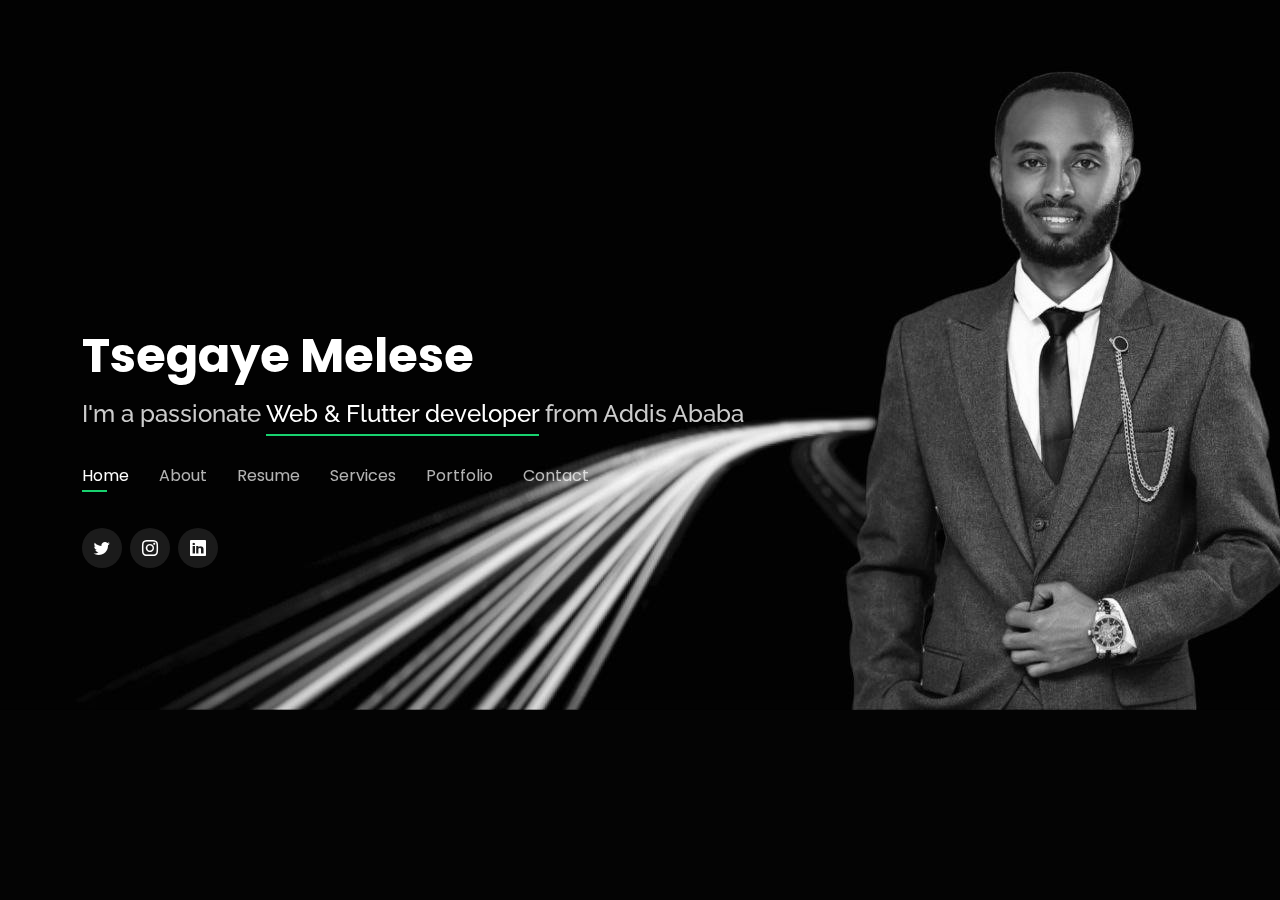
<file: index.html>
<!DOCTYPE html>
<html lang="en">

<head>

  <!-- Google tag (gtag.js) -->
  <script async src="https://www.googletagmanager.com/gtag/js?id=G-709EHR9D4N"></script>
  <script>
    window.dataLayer = window.dataLayer || [];
    function gtag() { dataLayer.push(arguments); }
    gtag('js', new Date());

    gtag('config', 'G-709EHR9D4N');
  </script>
<script async src="https://pagead2.googlesyndication.com/pagead/js/adsbygoogle.js?client=ca-pub-1168595523682210"
     crossorigin="anonymous"></script>
  <meta name="google-adsense-account" content="ca-pub-1168595523682210">
  <meta charset="utf-8">
  <meta content="width=device-width, initial-scale=1.0" name="viewport">

  <title>TsegshWebDev</title>
  <meta content="" name="description">
  <meta content="" name="keywords">

  <!-- Favicons -->
  <link href="assets/img/png/logo-no-background.png" rel="icon">
  <link href="assets/img/png/logo-no-background.png" rel="apple-touch-icon">

  <!-- Google Fonts -->
  <link
    href="https://fonts.googleapis.com/css?family=Open+Sans:300,300i,400,400i,600,600i,700,700i|Raleway:300,300i,400,400i,500,500i,600,600i,700,700i|Poppins:300,300i,400,400i,500,500i,600,600i,700,700i"
    rel="stylesheet">

  <!-- Vendor CSS Files -->
  <link href="assets/vendor/bootstrap/css/bootstrap.min.css" rel="stylesheet">
  <link href="assets/vendor/bootstrap-icons/bootstrap-icons.css" rel="stylesheet">
  <link href="assets/vendor/boxicons/css/boxicons.min.css" rel="stylesheet">
  <link href="assets/vendor/glightbox/css/glightbox.min.css" rel="stylesheet">
  <link href="assets/vendor/remixicon/remixicon.css" rel="stylesheet">
  <link href="assets/vendor/swiper/swiper-bundle.min.css" rel="stylesheet">

  <!-- Template Main CSS File -->
  <link href="assets/css/style.css" rel="stylesheet">


</head>

<body>

  <!-- ======= Header ======= -->
  <header id="header">
    <div class="container">

      <h1 class="bg-"><a href="index.html">Tsegaye Melese</a></h1>
      <!-- Uncomment below if you prefer to use an image logo -->
      <!-- <a href="index.html" class="mr-auto"><img src="assets/img/logo.png" alt="" class="img-fluid"></a> -->
      <h2>I'm a passionate <span>Web & Flutter developer</span> from Addis Ababa</h2>

      <nav id="navbar" class="navbar">
        <ul>
          <li><a class="nav-link active" href="#header">Home</a></li>
          <li><a class="nav-link" href="#about">About</a></li>
          <li><a class="nav-link" href="#resume">Resume</a></li>
          <li><a class="nav-link" href="#services">Services</a></li>
          <li><a class="nav-link" href="#portfolio">Portfolio</a></li>
          <li><a class="nav-link" href="#contact">Contact</a></li>
        </ul>
        <i class="bi bi-list mobile-nav-toggle"></i>
      </nav><!-- .navbar -->

      <div class="social-links">
        <a href="https://twitter.com/Tsegsh_1" class="twitter" target="_blank"><i class="bi bi-twitter"></i></a>
        <a href="https://www.instagram.com/tsegish_m/" class="instagram" target="_blank"><i
            class="bi bi-instagram"></i></a>
        <a href="https://www.linkedin.com/in/tsegaye-melese-656763299/" class="linkedin" target="_blank"><i
            class="bi bi-linkedin"></i></a>
      </div>

    </div>
  </header><!-- End Header -->
  <div id="cookieConsent" class="cookie-consent-banner">
    <h2>Cookies & Privacy</h2>
    <p>
      የእርስዎን ተሞክሮ ለማሻሻል ኩኪዎችን እንጠቀማለን። ይህንን ጣቢያ መጎብኘትዎን በመቀጠል፣በእኛ ኩኪዎች
      ተስማምተዋል።
    </p>
    <br /><br />
    <button id="acceptCookies" class="cookie-button">እሺ</button>
    <button id="declineCookies" class="cookie-button">አይ</button>
  </div>
  <!-- ======= About Section ======= -->
  <section id="about" class="about">

    <!-- ======= About Me ======= -->
    <div class="about-me container">

      <div class="section-title">
        <h2>About</h2>
        <p>Learn more about me</p>
      </div>

      <div class="row">
        <div class="col-lg-4" data-aos="fade-right">
          <img src="assets/img/photo_2023-12-15_17-27-58.jpg" class="img-fluid" alt="">
        </div>
        <div class="col-lg-8 pt-4 pt-lg-0 content" data-aos="fade-left">
          <h3>Web &amp; Flutter Developer</h3>
          <p class="fst-italic">
            I am an Information Systems graduate from Bahir-Dar University with a passion for programming and
            problem-solving
          </p>
          <div class="row">
            <div class="col-lg-6">
              <ul>
                <li><i class="bi bi-chevron-right"></i> <strong>Birthday:</strong> <span>8 Oct 1999</span></li>
                <li><i class="bi bi-chevron-right"></i> <strong>Website:</strong> <span><a
                      href="https://brightfuture136.github.io/" target="_blank">BrightFuture136.github.io</a> </span>
                </li>
                <li><i class="bi bi-chevron-right"></i> <strong>Phone:</strong> <span>+251 904859055</span></li>
                <li><i class="bi bi-chevron-right"></i> <strong>City:</strong> <span>Addis Ababa, Ethiopia</span></li>
              </ul>
            </div>
            <div class="col-lg-6">
              <ul>
                <li><i class="bi bi-chevron-right"></i> <strong>Age:</strong> <span id="age">24</span></li>
                <li><i class="bi bi-chevron-right"></i> <strong>Degree:</strong> <span>Bachelor's</span></li>
                <li><i class="bi bi-chevron-right"></i> <strong>Email:</strong> <span>tsegsh641@gmail.com</span>
                </li>
                <li><i class="bi bi-chevron-right"></i> <strong>Freelance:</strong> <span>Available</span></li>
              </ul>
            </div>
          </div>
          <p>
            My name is Tsegaye Melese, an Information Systems graduate with a passion for programming and
            problem-solving. Fascinated by technology from a young age, I’ve explored various programming languages and
            tools to hone my skills. I enjoy tackling new challenges and devising creative solutions, whether debugging
            complex code or designing algorithms. With a strong belief in teamwork, I value good communication,
            flexibility, and learning from others to achieve success in collaborative projects.
          </p>
        </div>
      </div>

    </div><!-- End About Me -->

    <!-- ======= Counts ======= -->
    <div class="counts container">

      <div class="row">

        <div class="col-lg-3 col-md-6 mt-5 mt-md-0">
          <div class="count-box">
            <i class="bi bi-journal-richtext"></i>
            <span data-purecounter-start="0" data-purecounter-end="6" data-purecounter-duration="1"
              class="purecounter"></span>
            <p>Projects </p>
          </div>
        </div>



        <div class="col-lg-3 col-md-6 mt-5 mt-lg-0">
          <div class="count-box">
            <i class="bi bi-award"></i>
            <span data-purecounter-start="0" data-purecounter-end="2" data-purecounter-duration="1"
              class="purecounter"></span>
            <p>Awards</p>
          </div>
        </div>

      </div>

    </div><!-- End Counts -->

    <!-- ======= Skills  ======= -->
    <div class="skills container">

      <div class="section-title">
        <h2>Skills</h2>
      </div>

      <div class="row skills-content">

        <div class="col-lg-6">

          <div class="progress">
            <span class="skill">HTML <i class="val">100%</i></span>
            <div class="progress-bar-wrap">
              <div class="progress-bar" role="progressbar" aria-valuenow="100" aria-valuemin="0" aria-valuemax="100">
              </div>
            </div>
          </div>

          <div class="progress">
            <span class="skill">CSS <i class="val">90%</i></span>
            <div class="progress-bar-wrap">
              <div class="progress-bar" role="progressbar" aria-valuenow="90" aria-valuemin="0" aria-valuemax="100">
              </div>
            </div>
          </div>

          <div class="progress">
            <span class="skill">JavaScript <i class="val">75%</i></span>
            <div class="progress-bar-wrap">
              <div class="progress-bar" role="progressbar" aria-valuenow="75" aria-valuemin="0" aria-valuemax="100">
              </div>
            </div>
          </div>

        </div>

        <div class="col-lg-6">

          <div class="progress">
            <span class="skill">PHP <i class="val">60%</i></span>
            <div class="progress-bar-wrap">
              <div class="progress-bar" role="progressbar" aria-valuenow="80" aria-valuemin="0" aria-valuemax="100">
              </div>
            </div>
          </div>

          <div class="progress">
            <span class="skill">Flutter<i class="val">80%</i></span>
            <div class="progress-bar-wrap">
              <div class="progress-bar" role="progressbar" aria-valuenow="90" aria-valuemin="0" aria-valuemax="100">
              </div>
            </div>
          </div>

          <div class="progress">
            <span class="skill">Photoshop <i class="val">55%</i></span>
            <div class="progress-bar-wrap">
              <div class="progress-bar" role="progressbar" aria-valuenow="55" aria-valuemin="0" aria-valuemax="100">
              </div>
            </div>
          </div>

        </div>

      </div>

    </div><!-- End Skills -->

    <!-- ======= Interests ======= -->
    <div class="interests container">

      <div class="section-title">
        <h2>Interests</h2>
      </div>

      <div class="row">
        <div class="col-lg-3 col-md-4">
          <div class="icon-box">
            <i class="ri-store-line" style="color: #ffbb2c;"></i>
            <h3>Problem Solving</h3>
          </div>
        </div>

        <div class="col-lg-3 col-md-4 mt-4 mt-md-0">
          <div class="icon-box">
            <i class="ri-calendar-todo-line" style="color: #e80368;"></i>
            <h3>Spending times w my friends and families</h3>
          </div>
        </div>
        <div class="col-lg-3 col-md-4 mt-4">
          <div class="icon-box">
            <i class="ri-gradienter-line" style="color: #ffa76e;"></i>
            <h3>Watching Movies</h3>
          </div>
        </div>
        <div class="col-lg-3 col-md-4 mt-4">
          <div class="icon-box">
            <i class="ri-file-list-3-line" style="color: #11dbcf;"></i>
            <h3>Reading</h3>
          </div>
        </div>
        <div class="col-lg-3 col-md-4 mt-4">
          <div class="icon-box">
            <i class="ri-price-tag-2-line" style="color: #4233ff;"></i>
            <h3>Traveling</h3>
          </div>
        </div>

        <div class="col-lg-3 col-md-4 mt-4">
          <div class="icon-box">
            <i class="ri-disc-line" style="color: #b20969;"></i>
            <h3>Listening Music</h3>
          </div>
        </div>


      </div>

    </div><!-- End Interests -->

    <!-- ======= Testimonials ======= -->
    <!-- <div class="testimonials container">

      <div class="section-title">
        <h2>Testimonials</h2>
      </div>

      <div class="testimonials-slider swiper" data-aos="fade-up" data-aos-delay="100">
        <div class="swiper-wrapper">

          <div class="swiper-slide">
            <div class="testimonial-item">
              <p>
                <i class="bx bxs-quote-alt-left quote-icon-left"></i>
                Proin iaculis purus consequat sem cure digni ssim donec porttitora entum suscipit rhoncus. Accusantium
                quam, ultricies eget id, aliquam eget nibh et. Maecen aliquam, risus at semper.
                <i class="bx bxs-quote-alt-right quote-icon-right"></i>
              </p>
              <img src="assets/img/testimonials/testimonials-1.jpg" class="testimonial-img" alt="">
              <h3>Saul Goodman</h3>
              <h4>Ceo &amp; Founder</h4>
            </div>
          </div> End testimonial item -->

    <!-- <div class="swiper-slide">
            <div class="testimonial-item">
              <p>
                <i class="bx bxs-quote-alt-left quote-icon-left"></i>
                Export tempor illum tamen malis malis eram quae irure esse labore quem cillum quid cillum eram malis
                quorum velit fore eram velit sunt aliqua noster fugiat irure amet legam anim culpa.
                <i class="bx bxs-quote-alt-right quote-icon-right"></i>
              </p>
              <img src="assets/img/testimonials/testimonials-2.jpg" class="testimonial-img" alt="">
              <h3>Sara Wilsson</h3>
              <h4>Designer</h4>
            </div>
          </div>End testimonial item 

          <div class="swiper-slide">
            <div class="testimonial-item">
              <p>
                <i class="bx bxs-quote-alt-left quote-icon-left"></i>
                Enim nisi quem export duis labore cillum quae magna enim sint quorum nulla quem veniam duis minim tempor
                labore quem eram duis noster aute amet eram fore quis sint minim.
                <i class="bx bxs-quote-alt-right quote-icon-right"></i>
              </p>
              <img src="assets/img/testimonials/testimonials-3.jpg" class="testimonial-img" alt="">
              <h3>Jena Karlis</h3>
              <h4>Store Owner</h4>
            </div>
          </div>End testimonial item 

          <div class="swiper-slide">
            <div class="testimonial-item">
              <p>
                <i class="bx bxs-quote-alt-left quote-icon-left"></i>
                Fugiat enim eram quae cillum dolore dolor amet nulla culpa multos export minim fugiat minim velit minim
                dolor enim duis veniam ipsum anim magna sunt elit fore quem dolore labore illum veniam.
                <i class="bx bxs-quote-alt-right quote-icon-right"></i>
              </p>
              <img src="assets/img/testimonials/testimonials-4.jpg" class="testimonial-img" alt="">
              <h3>Matt Brandon</h3>
              <h4>Freelancer</h4>
            </div>
          </div> End testimonial item 

          <div class="swiper-slide">
            <div class="testimonial-item">
              <p>
                <i class="bx bxs-quote-alt-left quote-icon-left"></i>
                Quis quorum aliqua sint quem legam fore sunt eram irure aliqua veniam tempor noster veniam enim culpa
                labore duis sunt culpa nulla illum cillum fugiat legam esse veniam culpa fore nisi cillum quid.
                <i class="bx bxs-quote-alt-right quote-icon-right"></i>
              </p>
              <img src="assets/img/testimonials/testimonials-5.jpg" class="testimonial-img" alt="">
              <h3>John Larson</h3>
              <h4>Entrepreneur</h4>
            </div>
          </div> End testimonial item

        </div>
        <div class="swiper-pagination"></div>
      </div>

      <div class="owl-carousel testimonials-carousel">

      </div>

    </div>End Testimonials  -->

  </section><!-- End About Section -->

  <!-- ======= Resume Section ======= -->
  <section id="resume" class="resume">
    <div class="container">

      <div class="section-title">
        <h2>Resume</h2>
        <p>Check My Resume</p>
      </div>

      <div class="row">
        <div class="col-lg-6">
          <h3 class="resume-title">Sumary</h3>
          <div class="resume-item pb-0">
            <h4>Tsegaye Melese</h4>
            <p>I am a highly motivated Information Systems graduate with a passion for programming, problem-solving,
              and developing innovative solutions. With 4 months of IT Support experience at Tewos Technology
              Solutions, I have honed my technical and troubleshooting skills, along with the ability to provide
              customer-focused solutions. I have successfully completed multiple projects, including web and mobile
              app development, showcasing my ability to build functional and impactful applications.
            </p>
            <p>
            <ul>
              <li>Addis Ababa,Ethiopia</li>
              <li>+251 904859055</li>
              <li>tsegsh641@gmail.com</li>
            </ul>
            </p>
          </div>

          <h3 class="resume-title">Education</h3>
          <div class="resume-item">
            <h4>B.Sc. in Information Systems</h4>
            <h5>Bahir-Dar University(BIT),Ethiopia — Graduated In July-2023</h5>
            <p>
            <ul>
              <li>Recipient of Best Project Award for Ethiopian Sign Language Interpreter app.</li>
            </ul>
            </p>

          </div>
          <h3 class="resume-title">Projects</h3>
          <div class="resume-item">
            <h4>Ethiopian Sign Language Interpreter (ETHSLI)</h4>
            <ul>


              <li>Developed a mobile app that translates Ethiopian Sign Language into text in real-time.
              </li>
              <li>The project earned me the Best Project Award from Bahir-Dar University.</li>
              <li>Technologies used: Java, Pyhton, Firebase.</li>
            </ul>
          </div>
          <div class="resume-item">
            <h4>Driver and Vehicle Licensing and Control Authority (DVLCA) Website</h4>

            <ul>
              <li>Built a responsive website for DVLCA that delivers information about drivers and vehicles to clients.
              </li>
              <li>Integrated 14 key standards that drivers and vehicles must satisfy, ensuring the website met industry
                standards.</li>
              <li>Technologies used: HTML, CSS, JavaScript, Firebase,PHP.</li>
            </ul>

          </div>
          <div class="resume-item">
            <h4>SRH360 Mobile Application</h4>
            <ul>

              <li>Developed a mobile app focused on sexual and reproductive health (SRH), offering resources and
                information for users.</li>
              <li>Implemented dynamic content updates and user interaction features to enhance engagement.</li>
              <li>Technologies used: Flutter, Dart, Firebase.</li>
            </ul>
          </div>
          <h3 class="resume-title">Languages</h3>
          <div class="resume-item">
            <ul>
              <li>Amharic (Native)</li>
              <li>English (Fluent)</li>
            </ul>
          </div>
        </div>

        <div class="col-lg-6">
          <h3 class="resume-title">Experience</h3>
          <div class="resume-item">
            <h4>SoftWare Dev Intern</h4>
            <h5>Sep-Dec,2022</h5>
            <p><em>Ethiopia, Hawassa TVET College</em></p>
            <p>
            <ul>
              <li>Contributed to Full Stack Development: Collaborated with a cross-functional team to contribute to the
                end-to-end development of [specific projects or features]. Engaged in both frontend and backend
                development, enhancing my proficiency in [languages/technologies used].</li>
              <li>Problem Solving and Troubleshooting: Actively participated in identifying and resolving software
                issues, utilizing analytical and problem-solving skills. Assisted in debugging and optimizing code for
                improved performance.
              </li>
              <li>Agile Development Practices: Gained hands-on experience with Agile methodologies, participating in
                daily stand-up meetings and sprints. Adapted quickly to changing project requirements and priorities.
              </li>
              <li>Agile Development Practices: Gained hands-on experience with Agile methodologies, participating in
                daily stand-up meetings and sprints. Adapted quickly to changing project requirements and priorities.
              </li>
            </ul>
            </p>

          </div>
          <div class="resume-item">
            <h4>IT Support</h4>
            <h5>june-sep,2024</h5>
            <p><em>Ethiopia, Addis Ababa, Tewos Technology Solutions</em></p>
            <ul>
              <li>
                Provided technical support to clients, troubleshooting hardware and software issues.
              </li>
              <li>Assisted with the installation and configuration of computer systems and applications.</li>
              <li>Resolved network issues and supported user queries via phone, email, and in-person.</li>
              <li>Maintained documentation of issues and solutions to optimize the IT infrastructure.</li>
            </ul>
          </div>
          <h3 class="resume-title">CERTIFICATIONS & ACHIEVEMENTS</h3>
          <div class="resume-item">
            <h4>CERTIFICATIONS</h4>
            <p>
            <ul>
              <li>Best Project Award for ETHSLI App, Bahir-Dar University
              </li>
            </ul>
            </p>

          </div>

          <h3 class="resume-title">Skills</h3>
          <div class="resume-item">
            <h4>technical skills</h4>
            <ul>
              <li>Programming Languages: Dart, JavaScript, HTML, CSS</li>
              <li>Frameworks & Tools: Flutter, Firebase, Bootstrap</li>
              <li>Database Management: Firebase, MySQL</li>
              <li>Version Control: Git, GitHub</li>
              <li>Other Skills:Customer support, IT infrastructure management
              </li>
            </ul>
          </div>
          <div class="resume-item">
            <h4>soft skills</h4>
            <ul>
              <li>Problem-Solving</li>
              <li>Teamwork & Collaboration</li>
              <li>Adaptability</li>
              <li>Strong Communication Skills</li>

            </ul>
          </div>

        </div>
      </div>

    </div>
  </section><!-- End Resume Section -->

  <!-- ======= Services Section ======= -->
  <section id="services" class="services">
    <div class="container">

      <div class="section-title">
        <h2>Services</h2>
        <p>My Services</p>
      </div>

      <div class="row">
        <div class="col-lg-4 col-md-6 d-flex align-items-stretch">
          <div class="icon-box">
            <div class="icon"><i class="bx bxl-dribbble"></i></div>
            <h4><a href="">Website Development</a></h4>
            <p>Crafting responsive and innovative websites that captivate. From sleek portfolios to dynamic blogs, I
              turn ideas into online experiences.</p>
          </div>
        </div>

        <div class="col-lg-4 col-md-6 d-flex align-items-stretch mt-4 mt-md-0">
          <div class="icon-box">
            <div class="icon"><i class="bx bx-file"></i></div>
            <h4><a href="">Mobile App Development</a></h4>
            <p>Turning concepts into mobile marvels with Flutter. From intuitive interfaces to seamless functionality, I
              bring ideas to life in the palm of your hand.</p>
          </div>
        </div>

        <!-- <div class="col-lg-4 col-md-6 d-flex align-items-stretch mt-4 mt-lg-0">
          <div class="icon-box">
            <div class="icon"><i class="bx bx-tachometer"></i></div>
            <h4><a href="">Magni Dolores</a></h4>
            <p>Excepteur sint occaecat cupidatat non proident, sunt in culpa qui officia</p>
          </div>
        </div>

        <div class="col-lg-4 col-md-6 d-flex align-items-stretch mt-4">
          <div class="icon-box">
            <div class="icon"><i class="bx bx-world"></i></div>
            <h4><a href="">Nemo Enim</a></h4>
            <p>At vero eos et accusamus et iusto odio dignissimos ducimus qui blanditiis</p>
          </div>
        </div>

        <div class="col-lg-4 col-md-6 d-flex align-items-stretch mt-4">
          <div class="icon-box">
            <div class="icon"><i class="bx bx-slideshow"></i></div>
            <h4><a href="">Dele cardo</a></h4>
            <p>Quis consequatur saepe eligendi voluptatem consequatur dolor consequuntur</p>
          </div>
        </div>

        <div class="col-lg-4 col-md-6 d-flex align-items-stretch mt-4">
          <div class="icon-box">
            <div class="icon"><i class="bx bx-arch"></i></div>
            <h4><a href="">Divera don</a></h4>
            <p>Modi nostrum vel laborum. Porro fugit error sit minus sapiente sit aspernatur</p>
          </div>
        </div> -->

      </div>

    </div>
  </section><!-- End Services Section -->

  <!-- ======= Portfolio Section ======= -->
  <section id="portfolio" class="portfolio">
    <div class="container">

      <div class="section-title">
        <h2>Portfolio</h2>
        <p>My Works</p>
      </div>

      <div class="row">
        <div class="col-lg-12 d-flex justify-content-center">
          <ul id="portfolio-flters">
            <li data-filter="*" class="filter-active">All</li>
            <li data-filter=".filter-app">App</li>
            <li data-filter=".filter-web">Web</li>
          </ul>
        </div>
      </div>

      <div class="row portfolio-container">

        <!-- Ethiopian Sign Language Interpreter App -->
        <div class="col-lg-4 col-md-6 portfolio-item filter-app">
          <div class="portfolio-wrap">
            <img src="assets/img/portfolio/ethiopian-sign-langauge-interpreter-high-resolution-logo-whit.png"
              class="img-fluid" alt="Ethiopian Sign Language Interpreter">
            <div class="portfolio-info">
              <h4>Ethiopian Sign Language Interpreter</h4>
              <p>An app that translates Ethiopian Sign Language into text in real-time, improving communication for the
                hearing-impaired.</p>
              <p><strong>Date:</strong> June 2023</p>
              <!-- <div class="portfolio-links">
                <a href="assets/img/portfolio/ethiopian-sign-langauge-interpreter-high-resolution-logo-whit.png"
                  data-gallery="portfolioGallery" class="portfolio-lightbox"
                  title="Ethiopian Sign Language Interpreter"><i class="bx bx-plus"></i></a>
                <a href="portfolio-details.html" data-gallery="portfolioDetailsGallery" data-glightbox="type: external"
                  class="portfolio-details-lightbox" title="Portfolio Details"><i class="bx bx-link"></i></a>
              </div> -->
            </div>
          </div>
        </div>

        <!-- DVLCA Website -->
        <div class="col-lg-4 col-md-6 portfolio-item filter-web">
          <div class="portfolio-wrap">
            <img src="assets/img/photo_2024-08-02_11-49-39.jpg" class="img-fluid" alt="DVLCA Website">
            <div class="portfolio-info">
              <h4>Driver and Vehicle Licensing and Control Authority (DVLCA)</h4>
              <p>A web platform providing information about drivers and vehicles, ensuring they meet regulatory
                standards.</p>
              <p><strong>Date:</strong> August 2024</p>
              <!-- <div class="portfolio-links">
                <a href="assets/img/photo_2024-08-02_11-49-39.jpg" data-gallery="portfolioGallery"
                  class="portfolio-lightbox" title="DVLCA Website"><i class="bx bx-plus"></i></a>
                <a href="portfolio-details.html" data-gallery="portfolioDetailsGallery" data-glightbox="type: external"
                  class="portfolio-details-lightbox" title="Portfolio Details"><i class="bx bx-link"></i></a>
              </div> -->
            </div>
          </div>
        </div>

        <!-- SRH360 Mobile App -->
        <div class="col-lg-4 col-md-6 portfolio-item filter-app">
          <div class="portfolio-wrap">
            <img src="assets/img/srh.jpg" class="img-fluid" alt="SRH360 App">
            <div class="portfolio-info">
              <h4>SRH360 Mobile App</h4>
              <p>A mobile app providing information and services on sexual and reproductive health, tailored for youth education and awareness.</p>
              <p><strong>Date:</strong> july 2024</p>
              <!-- <div class="portfolio-links">
                <a href="assets/img/portfolio/portfolio-3.jpg" data-gallery="portfolioGallery"
                  class="portfolio-lightbox" title="SRH360 App"><i class="bx bx-plus"></i></a>
                <a href="portfolio-details.html" data-gallery="portfolioDetailsGallery" data-glightbox="type: external"
                  class="portfolio-details-lightbox" title="Portfolio Details"><i class="bx bx-link"></i></a>
              </div> -->
            </div>
          </div>
        </div>

      </div>


      <!-- <div class="col-lg-4 col-md-6 portfolio-item filter-card">
          <div class="portfolio-wrap">
            <img src="assets/img/portfolio/portfolio-4.jpg" class="img-fluid" alt="">
            <div class="portfolio-info">
              <h4>Card 2</h4>
              <p>Card</p>
              <div class="portfolio-links">
                <a href="assets/img/portfolio/portfolio-4.jpg" data-gallery="portfolioGallery"
                  class="portfolio-lightbox" title="Card 2"><i class="bx bx-plus"></i></a>
                <a href="portfolio-details.html" data-gallery="portfolioDetailsGallery" data-glightbox="type: external"
                  class="portfolio-details-lightbox" title="Portfolio Details"><i class="bx bx-link"></i></a>
              </div>
            </div>
          </div>
        </div> -->

      <!-- <div class="col-lg-4 col-md-6 portfolio-item filter-web">
          <div class="portfolio-wrap">
            <img src="assets/img/portfolio/portfolio-5.jpg" class="img-fluid" alt="">
            <div class="portfolio-info">
              <h4>Web 2</h4>
              <p>Web</p>
              <div class="portfolio-links">
                <a href="assets/img/portfolio/portfolio-5.jpg" data-gallery="portfolioGallery"
                  class="portfolio-lightbox" title="Web 2"><i class="bx bx-plus"></i></a>
                <a href="portfolio-details.html" data-gallery="portfolioDetailsGallery" data-glightbox="type: external"
                  class="portfolio-details-lightbox" title="Portfolio Details"><i class="bx bx-link"></i></a>
              </div>
            </div>
          </div>
        </div> -->

      <!-- <div class="col-lg-4 col-md-6 portfolio-item filter-app">
          <div class="portfolio-wrap">
            <img src="assets/img/portfolio/portfolio-6.jpg" class="img-fluid" alt="">
            <div class="portfolio-info">
              <h4>App 3</h4>
              <p>App</p>
              <div class="portfolio-links">
                <a href="assets/img/portfolio/portfolio-6.jpg" data-gallery="portfolioGallery"
                  class="portfolio-lightbox" title="App 3"><i class="bx bx-plus"></i></a>
                <a href="portfolio-details.html" data-gallery="portfolioDetailsGallery" data-glightbox="type: external"
                  class="portfolio-details-lightbox" title="Portfolio Details"><i class="bx bx-link"></i></a>
              </div>
            </div>
          </div>
        </div> -->

      <!-- <div class="col-lg-4 col-md-6 portfolio-item filter-card">
          <div class="portfolio-wrap">
            <img src="assets/img/portfolio/portfolio-7.jpg" class="img-fluid" alt="">
            <div class="portfolio-info">
              <h4>Card 1</h4>
              <p>Card</p>
              <div class="portfolio-links">
                <a href="assets/img/portfolio/portfolio-7.jpg" data-gallery="portfolioGallery"
                  class="portfolio-lightbox" title="Card 1"><i class="bx bx-plus"></i></a>
                <a href="portfolio-details.html" data-gallery="portfolioDetailsGallery" data-glightbox="type: external"
                  class="portfolio-details-lightbox" title="Portfolio Details"><i class="bx bx-link"></i></a>
              </div>
            </div>
          </div>
        </div> -->
      <!-- 
        <div class="col-lg-4 col-md-6 portfolio-item filter-card">
          <div class="portfolio-wrap">
            <img src="assets/img/portfolio/portfolio-8.jpg" class="img-fluid" alt="">
            <div class="portfolio-info">
              <h4>Card 3</h4>
              <p>Card</p>
              <div class="portfolio-links">
                <a href="assets/img/portfolio/portfolio-8.jpg" data-gallery="portfolioGallery"
                  class="portfolio-lightbox" title="Card 3"><i class="bx bx-plus"></i></a>
                <a href="portfolio-details.html" data-gallery="portfolioDetailsGallery" data-glightbox="type: external"
                  class="portfolio-details-lightbox" title="Portfolio Details"><i class="bx bx-link"></i></a>
              </div>
            </div>
          </div>
        </div> -->

      <!-- <div class="col-lg-4 col-md-6 portfolio-item filter-web">
          <div class="portfolio-wrap">
            <img src="assets/img/portfolio/portfolio-9.jpg" class="img-fluid" alt="">
            <div class="portfolio-info">
              <h4>Web 3</h4>
              <p>Web</p>
              <div class="portfolio-links">
                <a href="assets/img/portfolio/portfolio-9.jpg" data-gallery="portfolioGallery"
                  class="portfolio-lightbox" title="Web 3"><i class="bx bx-plus"></i></a>
                <a href="portfolio-details.html" data-gallery="portfolioDetailsGallery" data-glightbox="type: external"
                  class="portfolio-details-lightbox" title="Portfolio Details"><i class="bx bx-link"></i></a>
              </div>
            </div>
          </div>
        </div> -->

    </div>

    </div>
  </section><!-- End Portfolio Section -->

  <!-- ======= Contact Section ======= -->
  <section id="contact" class="contact">
    <div class="container">

      <div class="section-title">
        <h2>Contact</h2>
        <p>Contact Me</p>
      </div>

      <div class="row mt-2">

        <div class="col-md-6 d-flex align-items-stretch">
          <div class="info-box">
            <i class="bx bx-map"></i>
            <h3>My Address</h3>
            <p>Addis Ababa,Ethiopia</p>
          </div>
        </div>

        <div class="col-md-6 mt-4 mt-md-0 d-flex align-items-stretch">
          <div class="info-box">
            <i class="bx bx-share-alt"></i>
            <h3>Social Profiles</h3>
            <div class="social-links">
              <a href="https://twitter.com/Tsegsh_1" class="twitter" target="_blank"><i class="bi bi-twitter"></i></a>

              <a href="https://www.instagram.com/tsegish_m/" class="instagram" target="_blank"><i
                  class="bi bi-instagram"></i></a>
              <a href="https://www.linkedin.com/in/tsegaye-melese-656763299/" class="linkedin" target="_blank"><i
                  class="bi bi-linkedin"></i></a>
                  <a href="https://t.me/Tsegshm" class="linkedin" target="_blank"><i
                    class="bi bi-telegram"></i></a>
            </div>
          </div>
        </div>

        <div class="col-md-6 mt-4 d-flex align-items-stretch">
          <div class="info-box">
            <i class="bx bx-envelope"></i>
            <h3>Email Me</h3>
            <p>tsegsh641@gmail.com</p>
          </div>
        </div>
        <div class="col-md-6 mt-4 d-flex align-items-stretch">
          <div class="info-box">
            <i class="bx bx-phone-call"></i>
            <h3>Call Me</h3>
            <p>+251 904859055</p>
          </div>
        </div>
      </div>

      <form action="https://formspree.io/f/mkndwopo" method="post" role="form" class="php-email-form mt-4">
        <div class="row">
          <div class="col-md-6 form-group">
            <input type="text" name="name" class="form-control" id="name" placeholder="Your Name" required>
          </div>
          <div class="col-md-6 form-group mt-3 mt-md-0">
            <input type="email" class="form-control" name="email" id="email" placeholder="Your Email" required>
          </div>
        </div>
        <div class="form-group mt-3">
          <input type="text" class="form-control" name="subject" id="subject" placeholder="Subject" required>
        </div>
        <div class="form-group mt-3">
          <textarea class="form-control" name="message" rows="5" placeholder="Message" required></textarea>
        </div>
        <div class="my-3">
          <div class="loading">Loading</div>
          <div class="error-message"></div>
          <div class="sent-message">Your message has been sent. Thank you!</div>
        </div>
        <div class="text-center"><button type="submit">Send Message</button></div>
      </form>

    </div>
  </section><!-- End Contact Section -->



  <!-- Vendor JS Files -->
  <script src="assets/vendor/purecounter/purecounter_vanilla.js"></script>
  <script src="assets/vendor/bootstrap/js/bootstrap.bundle.min.js"></script>
  <script src="assets/vendor/glightbox/js/glightbox.min.js"></script>
  <script src="assets/vendor/isotope-layout/isotope.pkgd.min.js"></script>
  <script src="assets/vendor/swiper/swiper-bundle.min.js"></script>
  <script src="assets/vendor/waypoints/noframework.waypoints.js"></script>

  <!-- Template Main JS File -->
  <script src="assets/js/main.js"></script>
  <script src="assets/js/age.js"></script>

</body>

</html>
</file>
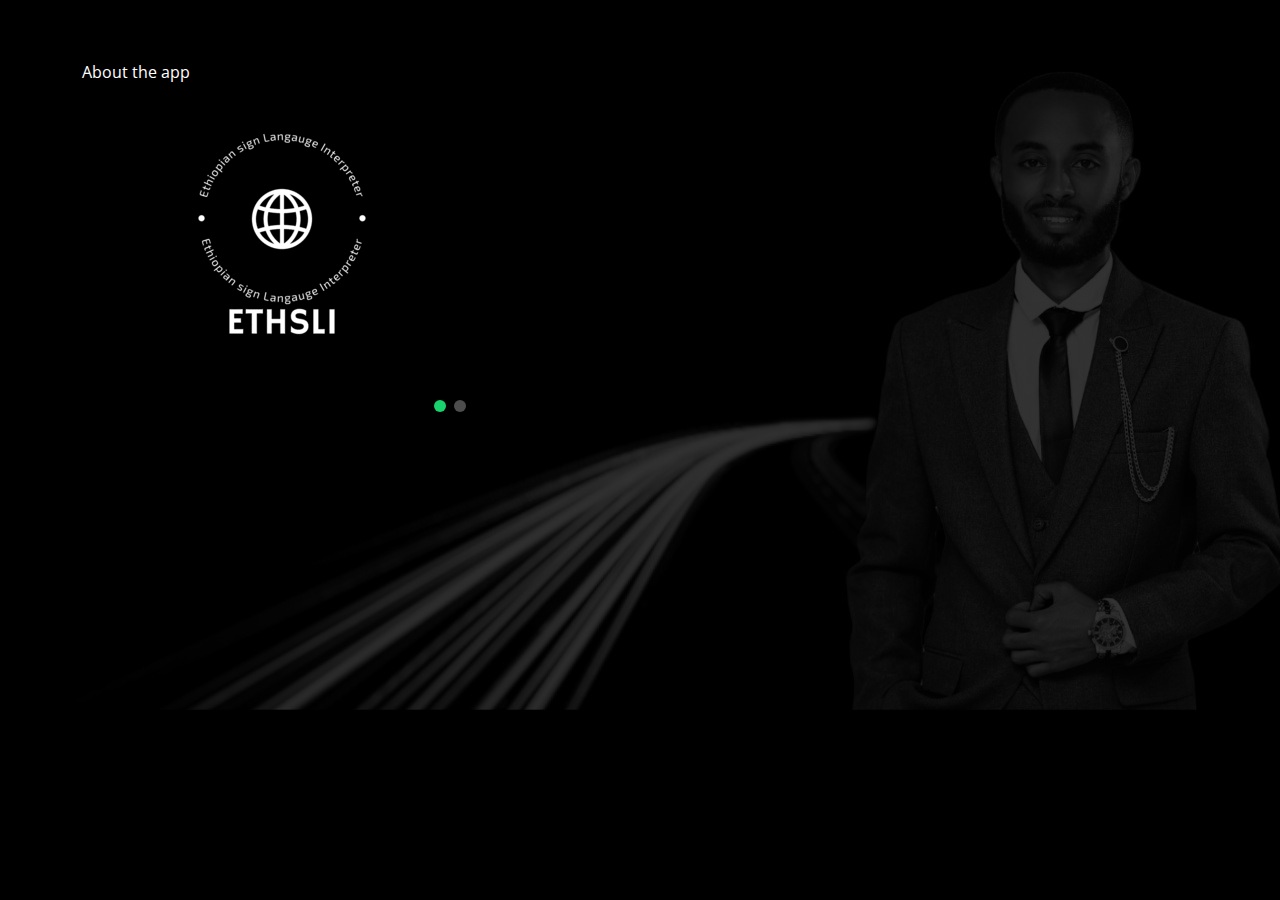
<file: portfolio-details.html>
<!DOCTYPE html>
<html lang="en">

<head>
  <meta charset="utf-8">
  <meta content="width=device-width, initial-scale=1.0" name="viewport">
  <meta content="" name="description">
  <meta content="" name="keywords">

  <!-- Favicons -->
  <link href="assets/img/svg/logo-black.svg" rel="icon">
  <link href="assets/img/svg/logo-black.svg" rel="apple-touch-icon">

  <!-- Google Fonts -->
  <link
    href="https://fonts.googleapis.com/css?family=Open+Sans:300,300i,400,400i,600,600i,700,700i|Raleway:300,300i,400,400i,500,500i,600,600i,700,700i|Poppins:300,300i,400,400i,500,500i,600,600i,700,700i"
    rel="stylesheet">

  <!-- Vendor CSS Files -->
  <link href="assets/vendor/bootstrap/css/bootstrap.min.css" rel="stylesheet">
  <link href="assets/vendor/bootstrap-icons/bootstrap-icons.css" rel="stylesheet">
  <link href="assets/vendor/boxicons/css/boxicons.min.css" rel="stylesheet">
  <link href="assets/vendor/glightbox/css/glightbox.min.css" rel="stylesheet">
  <link href="assets/vendor/remixicon/remixicon.css" rel="stylesheet">
  <link href="assets/vendor/swiper/swiper-bundle.min.css" rel="stylesheet">

  <!-- Template Main CSS File -->
  <link href="assets/css/style.css" rel="stylesheet">


</head>

<body>

  <main id="main">

    <!-- ======= Portfolio Details ======= -->
    <div id="portfolio-details" class="portfolio-details">
      <div class="container">

        <div class="row">

          <div class="col-lg-8">About the app</h2>

            <div class="portfolio-details-slider swiper">
              <div class="swiper-wrapper align-items-center">

                <div class="swiper-slide">
                  <img src="assets/img/portfolio/ethiopian-sign-langauge-interpreter-high-resolution-logo-whit.png"
                    alt="">
                </div>

                <div class="swiper-slide">
                  <img src="assets/img/portfolio/ethiopian-sign-langauge-interpreter-high-resolution-logo-white.png"
                    alt="">
                </div>
              </div>
              <div class="swiper-pagination"></div>
            </div>

          </div>

          <!-- <div class="col-lg-4 portfolio-info">
            <h3>Project information</h3>
            <ul>
              <li><strong>Project Name</strong>: Ethiopian Sign Language Interpreter</li>
              <li><strong>Category</strong>: Mobile App</li>
              <li><strong>BahirDar University</strong>: Final year preject</li>
              <li><strong>Project Date</strong>: july, 2023</li>
            </ul>

            <p>
              The DVLCA website is an essential platform developed
              to deliver critical information about drivers and vehicles
              to clients. It features a user-friendly design that
              facilitates easy navigation and access to services such
              as license renewal and vehicle registration.
            </p>
          </div> -->


        </div>

      </div>
    </div><!-- End Portfolio Details -->

  </main><!-- End #main -->



  <!-- Vendor JS Files -->
  <script src="assets/vendor/purecounter/purecounter_vanilla.js"></script>
  <script src="assets/vendor/bootstrap/js/bootstrap.bundle.min.js"></script>
  <script src="assets/vendor/glightbox/js/glightbox.min.js"></script>
  <script src="assets/vendor/isotope-layout/isotope.pkgd.min.js"></script>
  <script src="assets/vendor/swiper/swiper-bundle.min.js"></script>
  <script src="assets/vendor/waypoints/noframework.waypoints.js"></script>
  <script src="assets/vendor/php-email-form/validate.js"></script>

  <!-- Template Main JS File -->
  <script src="assets/js/main.js"></script>

</body>

</html>
</file>
<file: assets/css/style.css>
/**
* Template Name: Personal
* Updated: Sep 18 2023 with Bootstrap v5.3.2
* Template URL: https://bootstrapmade.com/personal-free-resume-bootstrap-template/
* Author: BootstrapMade.com
* License: https://bootstrapmade.com/license/
*/

/*--------------------------------------------------------------
# General
--------------------------------------------------------------*/
body {
  font-family: "Open Sans", sans-serif;
  background-color: #040404;
  color: #fff;
  position: relative;
  background: transparent;
}

body::before {
  content: "";
  position: fixed;
  background: #040404 url("../img/photo_2023-12-15_17-13-55.jpg") top right
    no-repeat;
  background-size: auto;
  left: 0;
  right: 0;
  top: 0;
  height: 100vh;
  z-index: -1;
}

@media (min-width: 1024px) {
  body::before {
    background-attachment: fixed;
  }
}

a {
  color: #18d26e;
  text-decoration: none;
}

a:hover {
  color: #35e888;
  text-decoration: none;
}

h1,
h2,
h3,
h4,
h5,
h6 {
  font-family: "Raleway", sans-serif;
}

/*--------------------------------------------------------------
# Header
--------------------------------------------------------------*/
#header {
  transition: ease-in-out 0.3s;
  position: relative;
  height: 100vh;
  display: flex;
  align-items: center;
  z-index: 997;
  overflow-y: auto;
}

#header * {
  transition: ease-in-out 0.3s;
}

#header h1 {
  font-size: 48px;
  margin: 0;
  padding: 0;
  line-height: 1;
  font-weight: 700;
  font-family: "Poppins", sans-serif;
}

#header h1 a,
#header h1 a:hover {
  color: #fff;
  line-height: 1;
  display: inline-block;
}

#header h2 {
  font-size: 24px;
  margin-top: 20px;
  color: rgba(255, 255, 255, 0.8);
}

#header h2 span {
  color: #fff;
  border-bottom: 2px solid #18d26e;
  padding-bottom: 6px;
}

#header img {
  padding: 0;
  margin: 0;
}

#header .social-links {
  margin-top: 40px;
  display: flex;
}

#header .social-links a {
  font-size: 16px;
  display: flex;
  justify-content: center;
  align-items: center;
  background: rgba(255, 255, 255, 0.1);
  color: #fff;
  line-height: 1;
  margin-right: 8px;
  border-radius: 50%;
  width: 40px;
  height: 40px;
}

#header .social-links a:hover {
  background: #18d26e;
}

@media (max-width: 992px) {
  #header h1 {
    font-size: 36px;
  }

  #header h2 {
    font-size: 20px;
    line-height: 30px;
  }

  #header .social-links {
    margin-top: 15px;
  }

  #header .container {
    display: flex;
    flex-direction: column;
    align-items: center;
  }
}

/* Header Top */
#header.header-top {
  height: 80px;
  position: fixed;
  left: 0;
  top: 0;
  right: 0;
  background: rgba(0, 0, 0, 0.9);
}

#header.header-top .social-links,
#header.header-top h2 {
  display: none;
}

#header.header-top h1 {
  margin-right: auto;
  font-size: 36px;
}

#header.header-top img {
  max-height: 60px;
  margin-right: 20px !important;
}

#header.header-top .container {
  display: flex;
  align-items: center;
}

#header.header-top .navbar {
  margin: 0;
}

@media (max-width: 768px) {
  #header.header-top {
    height: 60px;
  }

  #header.header-top h1 {
    font-size: 26px;
  }
}

/*--------------------------------------------------------------
# Navigation Menu
--------------------------------------------------------------*/
/**
* Desktop Navigation 
*/
.navbar {
  padding: 0;
  margin-top: 35px;
}

.navbar ul {
  margin: 0;
  padding: 0;
  display: flex;
  list-style: none;
  align-items: center;
}

.navbar li {
  position: relative;
}

.navbar li + li {
  margin-left: 30px;
}

.navbar a,
.navbar a:focus {
  display: flex;
  align-items: center;
  justify-content: space-between;
  padding: 0;
  font-family: "Poppins", sans-serif;
  font-size: 16px;
  font-weight: 400;
  color: rgba(255, 255, 255, 0.7);
  white-space: nowrap;
  transition: 0.3s;
}

.navbar a i,
.navbar a:focus i {
  font-size: 12px;
  line-height: 0;
  margin-left: 5px;
}

.navbar a:before {
  content: "";
  position: absolute;
  width: 0;
  height: 2px;
  bottom: -4px;
  left: 0;
  background-color: #18d26e;
  visibility: hidden;
  width: 0px;
  transition: all 0.3s ease-in-out 0s;
}

.navbar a:hover:before,
.navbar li:hover > a:before,
.navbar .active:before {
  visibility: visible;
  width: 25px;
}

.navbar a:hover,
.navbar .active,
.navbar .active:focus,
.navbar li:hover > a {
  color: #fff;
}

/**
* Mobile Navigation 
*/
.mobile-nav-toggle {
  color: #fff;
  font-size: 28px;
  cursor: pointer;
  display: none;
  line-height: 0;
  transition: 0.5s;
  position: fixed;
  right: 15px;
  top: 15px;
}

@media (max-width: 991px) {
  .mobile-nav-toggle {
    display: block;
  }

  .navbar ul {
    display: none;
  }
}

.navbar-mobile {
  position: fixed;
  overflow: hidden;
  top: 0;
  right: 0;
  left: 0;
  bottom: 0;
  background: rgba(0, 0, 0, 0.9);
  transition: 0.3s;
  z-index: 999;
  margin-top: 0;
}

.navbar-mobile .mobile-nav-toggle {
  position: absolute;
  top: 15px;
  right: 15px;
}

.navbar-mobile ul {
  display: block;
  position: absolute;
  top: 55px;
  right: 15px;
  bottom: 45px;
  left: 15px;
  padding: 10px 0;
  overflow-y: auto;
  transition: 0.3s;
  border: 2px solid rgba(255, 255, 255, 0.2);
}

.navbar-mobile li {
  padding: 12px 20px;
}

.navbar-mobile li + li {
  margin: 0;
}

.navbar-mobile a,
.navbar-mobile a:focus {
  font-size: 16px;
  position: relative;
}

/*--------------------------------------------------------------
# Sections General
--------------------------------------------------------------*/
section {
  overflow: hidden;
  position: absolute;
  width: 100%;
  top: 140px;
  bottom: 100%;
  opacity: 0;
  transition: ease-in-out 0.4s;
  z-index: 2;
}

section.section-show {
  top: 100px;
  bottom: auto;
  opacity: 1;
  padding-bottom: 45px;
}

section .container {
  background: rgba(0, 0, 0, 0.9);
  padding: 30px;
}

@media (max-width: 768px) {
  section {
    top: 120px;
  }

  section.section-show {
    top: 80px;
  }
}

.section-title h2 {
  font-size: 14px;
  font-weight: 500;
  padding: 0;
  line-height: 1px;
  margin: 0 0 20px 0;
  letter-spacing: 2px;
  text-transform: uppercase;
  color: #aaaaaa;
  font-family: "Poppins", sans-serif;
}

.section-title h2::after {
  content: "";
  width: 120px;
  height: 1px;
  display: inline-block;
  background: #4ceb95;
  margin: 4px 10px;
}

.section-title p {
  margin: 0;
  margin: -15px 0 15px 0;
  font-size: 36px;
  font-weight: 700;
  text-transform: uppercase;
  font-family: "Poppins", sans-serif;
  color: #fff;
}

/*--------------------------------------------------------------
# About
--------------------------------------------------------------*/
.about-me .content h3 {
  font-weight: 700;
  font-size: 26px;
  color: #18d26e;
}

.about-me .content ul {
  list-style: none;
  padding: 0;
}

.about-me .content ul li {
  margin-bottom: 20px;
  display: flex;
  align-items: center;
}

.about-me .content ul strong {
  margin-right: 10px;
}

.about-me .content ul i {
  font-size: 16px;
  margin-right: 5px;
  color: #18d26e;
  line-height: 0;
}

.about-me .content p:last-child {
  margin-bottom: 0;
}

/*--------------------------------------------------------------
# Counts
--------------------------------------------------------------*/
.counts {
  padding: 70px 0 60px;
}

.counts .count-box {
  padding: 30px 30px 25px 30px;
  width: 100%;
  position: relative;
  text-align: center;
  background: rgba(255, 255, 255, 0.08);
}

.counts .count-box i {
  position: absolute;
  top: -25px;
  left: 50%;
  transform: translateX(-50%);
  font-size: 24px;
  background: rgba(255, 255, 255, 0.1);
  padding: 12px;
  color: #18d26e;
  border-radius: 50px;
  line-height: 0;
}

.counts .count-box span {
  font-size: 36px;
  display: block;
  font-weight: 600;
  color: #fff;
}

.counts .count-box p {
  padding: 0;
  margin: 0;
  font-family: "Raleway", sans-serif;
  font-size: 14px;
}

/*--------------------------------------------------------------
# Skills
--------------------------------------------------------------*/
.skills .progress {
  height: 60px;
  display: block;
  background: none;
  border-radius: 0;
}

.skills .progress .skill {
  padding: 10px 0;
  margin: 0;
  text-transform: uppercase;
  display: block;
  font-weight: 600;
  font-family: "Poppins", sans-serif;
  color: #fff;
}

.skills .progress .skill .val {
  float: right;
  font-style: normal;
}

.skills .progress-bar-wrap {
  background: rgba(255, 255, 255, 0.2);
}

.skills .progress-bar {
  width: 1px;
  height: 10px;
  transition: 0.9s;
  background-color: #18d26e;
}

/*--------------------------------------------------------------
# Interests
--------------------------------------------------------------*/
.interests .icon-box {
  display: flex;
  align-items: center;
  padding: 20px;
  background: rgba(255, 255, 255, 0.08);
  transition: ease-in-out 0.3s;
}

.interests .icon-box i {
  font-size: 32px;
  padding-right: 10px;
  line-height: 1;
}

.interests .icon-box h3 {
  font-weight: 700;
  margin: 0;
  padding: 0;
  line-height: 1;
  font-size: 16px;
  color: #fff;
}

.interests .icon-box:hover {
  background: rgba(255, 255, 255, 0.12);
}

/*--------------------------------------------------------------
# Testimonials
--------------------------------------------------------------*/
.testimonials .testimonials-carousel,
.testimonials .testimonials-slider {
  overflow: hidden;
}

.testimonials .testimonial-item {
  box-sizing: content-box;
  min-height: 320px;
}

.testimonials .testimonial-item .testimonial-img {
  width: 90px;
  border-radius: 50%;
  margin: -40px 0 0 40px;
  position: relative;
  z-index: 2;
  border: 6px solid rgba(255, 255, 255, 0.12);
}

.testimonials .testimonial-item h3 {
  font-size: 18px;
  font-weight: bold;
  margin: 10px 0 5px 45px;
  color: #fff;
}

.testimonials .testimonial-item h4 {
  font-size: 14px;
  color: #999;
  margin: 0 0 0 45px;
}

.testimonials .testimonial-item .quote-icon-left,
.testimonials .testimonial-item .quote-icon-right {
  color: rgba(255, 255, 255, 0.25);
  font-size: 26px;
}

.testimonials .testimonial-item .quote-icon-left {
  display: inline-block;
  left: -5px;
  position: relative;
}

.testimonials .testimonial-item .quote-icon-right {
  display: inline-block;
  right: -5px;
  position: relative;
  top: 10px;
}

.testimonials .testimonial-item p {
  font-style: italic;
  margin: 0 15px 0 15px;
  padding: 20px 20px 60px 20px;
  background: rgba(255, 255, 255, 0.1);
  position: relative;
  border-radius: 6px;
  position: relative;
  z-index: 1;
}

.testimonials .swiper-pagination {
  margin-top: 20px;
  position: relative;
}

.testimonials .swiper-pagination .swiper-pagination-bullet {
  width: 12px;
  height: 12px;
  opacity: 1;
  background-color: rgba(255, 255, 255, 0.3);
}

.testimonials .swiper-pagination .swiper-pagination-bullet-active {
  background-color: #18d26e;
}

/*--------------------------------------------------------------
# Resume
--------------------------------------------------------------*/
.resume .resume-title {
  font-size: 26px;
  font-weight: 700;
  margin-top: 20px;
  margin-bottom: 20px;
  color: #fff;
}

.resume .resume-item {
  padding: 0 0 20px 20px;
  margin-top: -2px;
  border-left: 2px solid rgba(255, 255, 255, 0.2);
  position: relative;
}

.resume .resume-item h4 {
  line-height: 18px;
  font-size: 18px;
  font-weight: 600;
  text-transform: uppercase;
  font-family: "Poppins", sans-serif;
  color: #18d26e;
  margin-bottom: 10px;
}

.resume .resume-item h5 {
  font-size: 16px;
  background: rgba(255, 255, 255, 0.15);
  padding: 5px 15px;
  display: inline-block;
  font-weight: 600;
  margin-bottom: 10px;
}

.resume .resume-item ul {
  padding-left: 20px;
}

.resume .resume-item ul li {
  padding-bottom: 10px;
}

.resume .resume-item:last-child {
  padding-bottom: 0;
}

.resume .resume-item::before {
  content: "";
  position: absolute;
  width: 16px;
  height: 16px;
  border-radius: 50px;
  left: -9px;
  top: 0;
  background: #18d26e;
  border: 2px solid #18d26e;
}

/*--------------------------------------------------------------
# Services
--------------------------------------------------------------*/
.services .icon-box {
  text-align: center;
  background: rgba(204, 204, 204, 0.1);
  padding: 80px 20px;
  transition: all ease-in-out 0.3s;
}

.services .icon-box .icon {
  margin: 0 auto;
  width: 64px;
  height: 64px;
  background: #18d26e;
  border-radius: 5px;
  transition: all 0.3s ease-out 0s;
  display: flex;
  align-items: center;
  justify-content: center;
  margin-bottom: 20px;
  transform-style: preserve-3d;
}

.services .icon-box .icon i {
  color: #fff;
  font-size: 28px;
}

.services .icon-box .icon::before {
  position: absolute;
  content: "";
  left: -8px;
  top: -8px;
  height: 100%;
  width: 100%;
  background: rgba(255, 255, 255, 0.15);
  border-radius: 5px;
  transition: all 0.3s ease-out 0s;
  transform: translateZ(-1px);
}

.services .icon-box h4 {
  font-weight: 700;
  margin-bottom: 15px;
  font-size: 24px;
}

.services .icon-box h4 a {
  color: #fff;
}

.services .icon-box p {
  line-height: 24px;
  font-size: 14px;
  margin-bottom: 0;
}

.services .icon-box:hover {
  background: #18d26e;
  border-color: #18d26e;
}

.services .icon-box:hover .icon {
  background: #fff;
}

.services .icon-box:hover .icon i {
  color: #18d26e;
}

.services .icon-box:hover .icon::before {
  background: #35e888;
}

.services .icon-box:hover h4 a,
.services .icon-box:hover p {
  color: #fff;
}

/*--------------------------------------------------------------
# Portfolio
--------------------------------------------------------------*/
.portfolio .portfolio-item {
  margin-bottom: 30px;
}

.portfolio #portfolio-flters {
  padding: 0;
  margin: 0 auto 15px auto;
  list-style: none;
  text-align: center;
  border-radius: 50px;
  padding: 2px 15px;
}

.portfolio #portfolio-flters li {
  cursor: pointer;
  display: inline-block;
  padding: 8px 16px 10px 16px;
  font-size: 14px;
  font-weight: 600;
  line-height: 1;
  text-transform: uppercase;
  color: #fff;
  background: rgba(255, 255, 255, 0.1);
  margin: 0 3px 10px 3px;
  transition: all 0.3s ease-in-out;
  border-radius: 4px;
}

.portfolio #portfolio-flters li:hover,
.portfolio #portfolio-flters li.filter-active {
  background: #18d26e;
}

.portfolio #portfolio-flters li:last-child {
  margin-right: 0;
}

.portfolio .portfolio-wrap {
  transition: 0.3s;
  position: relative;
  overflow: hidden;
  z-index: 1;
  background: rgba(0, 0, 0, 0.6);
}

.portfolio .portfolio-wrap::before {
  content: "";
  background: rgba(0, 0, 0, 0.6);
  position: absolute;
  left: 30px;
  right: 30px;
  top: 30px;
  bottom: 30px;
  transition: all ease-in-out 0.3s;
  z-index: 2;
  opacity: 0;
}

.portfolio .portfolio-wrap .portfolio-info {
  opacity: 0;
  position: absolute;
  top: 0;
  left: 0;
  right: 0;
  bottom: 0;
  text-align: center;
  z-index: 3;
  transition: all ease-in-out 0.3s;
  display: flex;
  flex-direction: column;
  justify-content: center;
  align-items: center;
}

.portfolio .portfolio-wrap .portfolio-info::before {
  display: block;
  content: "";
  width: 48px;
  height: 48px;
  position: absolute;
  top: 35px;
  left: 35px;
  border-top: 3px solid #fff;
  border-left: 3px solid #fff;
  transition: all 0.5s ease 0s;
  z-index: 9994;
}

.portfolio .portfolio-wrap .portfolio-info::after {
  display: block;
  content: "";
  width: 48px;
  height: 48px;
  position: absolute;
  bottom: 35px;
  right: 35px;
  border-bottom: 3px solid #fff;
  border-right: 3px solid #fff;
  transition: all 0.5s ease 0s;
  z-index: 9994;
}

.portfolio .portfolio-wrap .portfolio-info h4 {
  font-size: 20px;
  color: #fff;
  font-weight: 600;
}

.portfolio .portfolio-wrap .portfolio-info p {
  color: #ffffff;
  font-size: 14px;
  text-transform: uppercase;
  padding: 0;
  margin: 0;
}

.portfolio .portfolio-wrap .portfolio-links {
  text-align: center;
  z-index: 4;
}

.portfolio .portfolio-wrap .portfolio-links a {
  color: #fff;
  margin: 0 2px;
  font-size: 28px;
  display: inline-block;
  transition: 0.3s;
}

.portfolio .portfolio-wrap .portfolio-links a:hover {
  color: #63eda3;
}

.portfolio .portfolio-wrap:hover::before {
  top: 0;
  left: 0;
  right: 0;
  bottom: 0;
  opacity: 1;
}

.portfolio .portfolio-wrap:hover .portfolio-info {
  opacity: 1;
}

.portfolio .portfolio-wrap:hover .portfolio-info::before {
  top: 15px;
  left: 15px;
}

.portfolio .portfolio-wrap:hover .portfolio-info::after {
  bottom: 15px;
  right: 15px;
}

/*--------------------------------------------------------------
# Portfolio Details
--------------------------------------------------------------*/
.portfolio-details {
  padding-top: 40px;
  background: rgba(0, 0, 0, 0.8);
  position: fixed;
  left: 0;
  right: 0;
  top: 0;
  bottom: 0;
  overflow-y: auto;
}

.portfolio-details .container {
  padding-top: 20px;
  padding-bottom: 40px;
}

.portfolio-details .portfolio-title {
  font-size: 26px;
  font-weight: 700;
  margin-bottom: 20px;
}

.portfolio-details .portfolio-info {
  padding-top: 45px;
}

.portfolio-details .portfolio-info h3 {
  font-size: 22px;
  font-weight: 400;
  margin-bottom: 20px;
}

.portfolio-details .portfolio-info ul {
  list-style: none;
  padding: 0;
  font-size: 15px;
}

.portfolio-details .portfolio-info ul li + li {
  margin-top: 10px;
}

.portfolio-details .portfolio-info p {
  font-size: 15px;
  padding: 15px 0 0 0;
}

@media (max-width: 992px) {
  .portfolio-details .portfolio-info {
    padding-top: 20px;
  }
}

.portfolio-details .swiper-pagination {
  margin-top: 20px;
  position: relative;
}

.portfolio-details .swiper-pagination .swiper-pagination-bullet {
  width: 12px;
  height: 12px;
  opacity: 1;
  background-color: rgba(255, 255, 255, 0.3);
}

.portfolio-details .swiper-pagination .swiper-pagination-bullet-active {
  background-color: #18d26e;
}

/*--------------------------------------------------------------
# Contact
--------------------------------------------------------------*/
.contact .info-box {
  color: #444444;
  padding: 20px;
  width: 100%;
  background: rgba(255, 255, 255, 0.08);
}

.contact .info-box i.bx {
  font-size: 24px;
  color: #18d26e;
  border-radius: 50%;
  padding: 14px;
  float: left;
  background: rgba(255, 255, 255, 0.1);
}

.contact .info-box h3 {
  font-size: 20px;
  color: rgba(255, 255, 255, 0.5);
  font-weight: 700;
  margin: 10px 0 8px 68px;
}

.contact .info-box p {
  padding: 0;
  color: #fff;
  line-height: 24px;
  font-size: 14px;
  margin: 0 0 0 68px;
}

.contact .info-box .social-links {
  margin: 5px 0 0 68px;
  display: flex;
}

.contact .info-box .social-links a {
  font-size: 18px;
  display: inline-block;
  color: #fff;
  line-height: 1;
  margin-right: 12px;
  transition: 0.3s;
}

.contact .info-box .social-links a:hover {
  color: #18d26e;
}

.contact .php-email-form {
  padding: 30px;
  background: rgba(255, 255, 255, 0.08);
}

.contact .php-email-form .error-message {
  display: none;
  background: rgba(255, 255, 255, 0.08);
  background: #ed3c0d;
  text-align: left;
  padding: 15px;
  font-weight: 600;
}

.contact .php-email-form .error-message br + br {
  margin-top: 25px;
}

.contact .php-email-form .sent-message {
  display: none;
  background: rgba(255, 255, 255, 0.08);
  background: #18d26e;
  text-align: center;
  padding: 15px;
  font-weight: 600;
}

.contact .php-email-form .loading {
  display: none;
  background: rgba(255, 255, 255, 0.08);
  text-align: center;
  padding: 15px;
}

.contact .php-email-form .loading:before {
  content: "";
  display: inline-block;
  border-radius: 50%;
  width: 24px;
  height: 24px;
  margin: 0 10px -6px 0;
  border: 3px solid #18d26e;
  border-top-color: #eee;
  animation: animate-loading 1s linear infinite;
}

.contact .php-email-form input,
.contact .php-email-form textarea {
  border-radius: 0;
  box-shadow: none;
  font-size: 14px;
  background: rgba(255, 255, 255, 0.08);
  border: 0;
  transition: 0.3s;
  color: #fff;
}

.contact .php-email-form input:focus,
.contact .php-email-form textarea:focus {
  background-color: rgba(255, 255, 255, 0.11);
}

.contact .php-email-form input::-moz-placeholder,
.contact .php-email-form textarea::-moz-placeholder {
  color: rgba(255, 255, 255, 0.3);
  opacity: 1;
}

.contact .php-email-form input::placeholder,
.contact .php-email-form textarea::placeholder {
  color: rgba(255, 255, 255, 0.3);
  opacity: 1;
}

.contact .php-email-form input {
  padding: 10px 15px;
}

.contact .php-email-form textarea {
  padding: 12px 15px;
}

.contact .php-email-form button[type="submit"] {
  background: #18d26e;
  border: 0;
  padding: 10px 30px;
  color: #fff;
  transition: 0.4s;
  border-radius: 4px;
}

.contact .php-email-form button[type="submit"]:hover {
  background: #15bb62;
}

@keyframes animate-loading {
  0% {
    transform: rotate(0deg);
  }

  100% {
    transform: rotate(360deg);
  }
}

/*--------------------------------------------------------------
# Credits
--------------------------------------------------------------*/
.credits {
  position: fixed;
  right: 0;
  left: 0;
  bottom: 0;
  padding: 15px;
  text-align: right;
  font-size: 13px;
  color: #fff;
  z-index: 999999;
}

@media (max-width: 992px) {
  .credits {
    text-align: center;
    padding: 10px;
    background: rgba(0, 0, 0, 0.8);
  }
}

.credits a {
  color: #18d26e;
  transition: 0.3s;
}

.credits a:hover {
  color: #fff;
}

/* Cookies */

.cookie-consent-banner {
  position: fixed;
  bottom: 20px;
  right: 20px;
  width: 400px;
  max-width: 90%;
  border-radius: 20px;
  background-color: #014855;
  color: #fff;
  padding: 15px;
  text-align: center;
  z-index: 1000;
  opacity: 0; /* Initially hidden */
  transform: translateY(20px); /* Slide in effect */
  animation: slideIn 0.5s ease-out forwards; /* Trigger the animation */
  display: none;
}

.cookie-consent-banner p {
  display: inline;
  margin-right: 10px;
}

.cookie-button {
  margin: 0 10px;
  padding: 10px 20px;
  background-color: #003cff;
  color: #fff;
  border: none;
  cursor: pointer;
  border-radius: 5px;
}

.cookie-button:hover {
  background-color: #009c75;
}

/* Responsive adjustments */
@media (max-width: 768px) {
  .cookie-consent-banner {
    width: 80%;
    right: 10%;
  }
}

@media (max-width: 480px) {
  .cookie-consent-banner {
    width: 90%;
    right: 5%;
  }
}

/* Keyframes for the slide-in animation */
@keyframes slideIn {
  0% {
    opacity: 0;
    transform: translateY(20px); /* Start 20px below the final position */
  }
  100% {
    opacity: 1;
    transform: translateY(0); /* End in the final position */
  }
}
</file>
